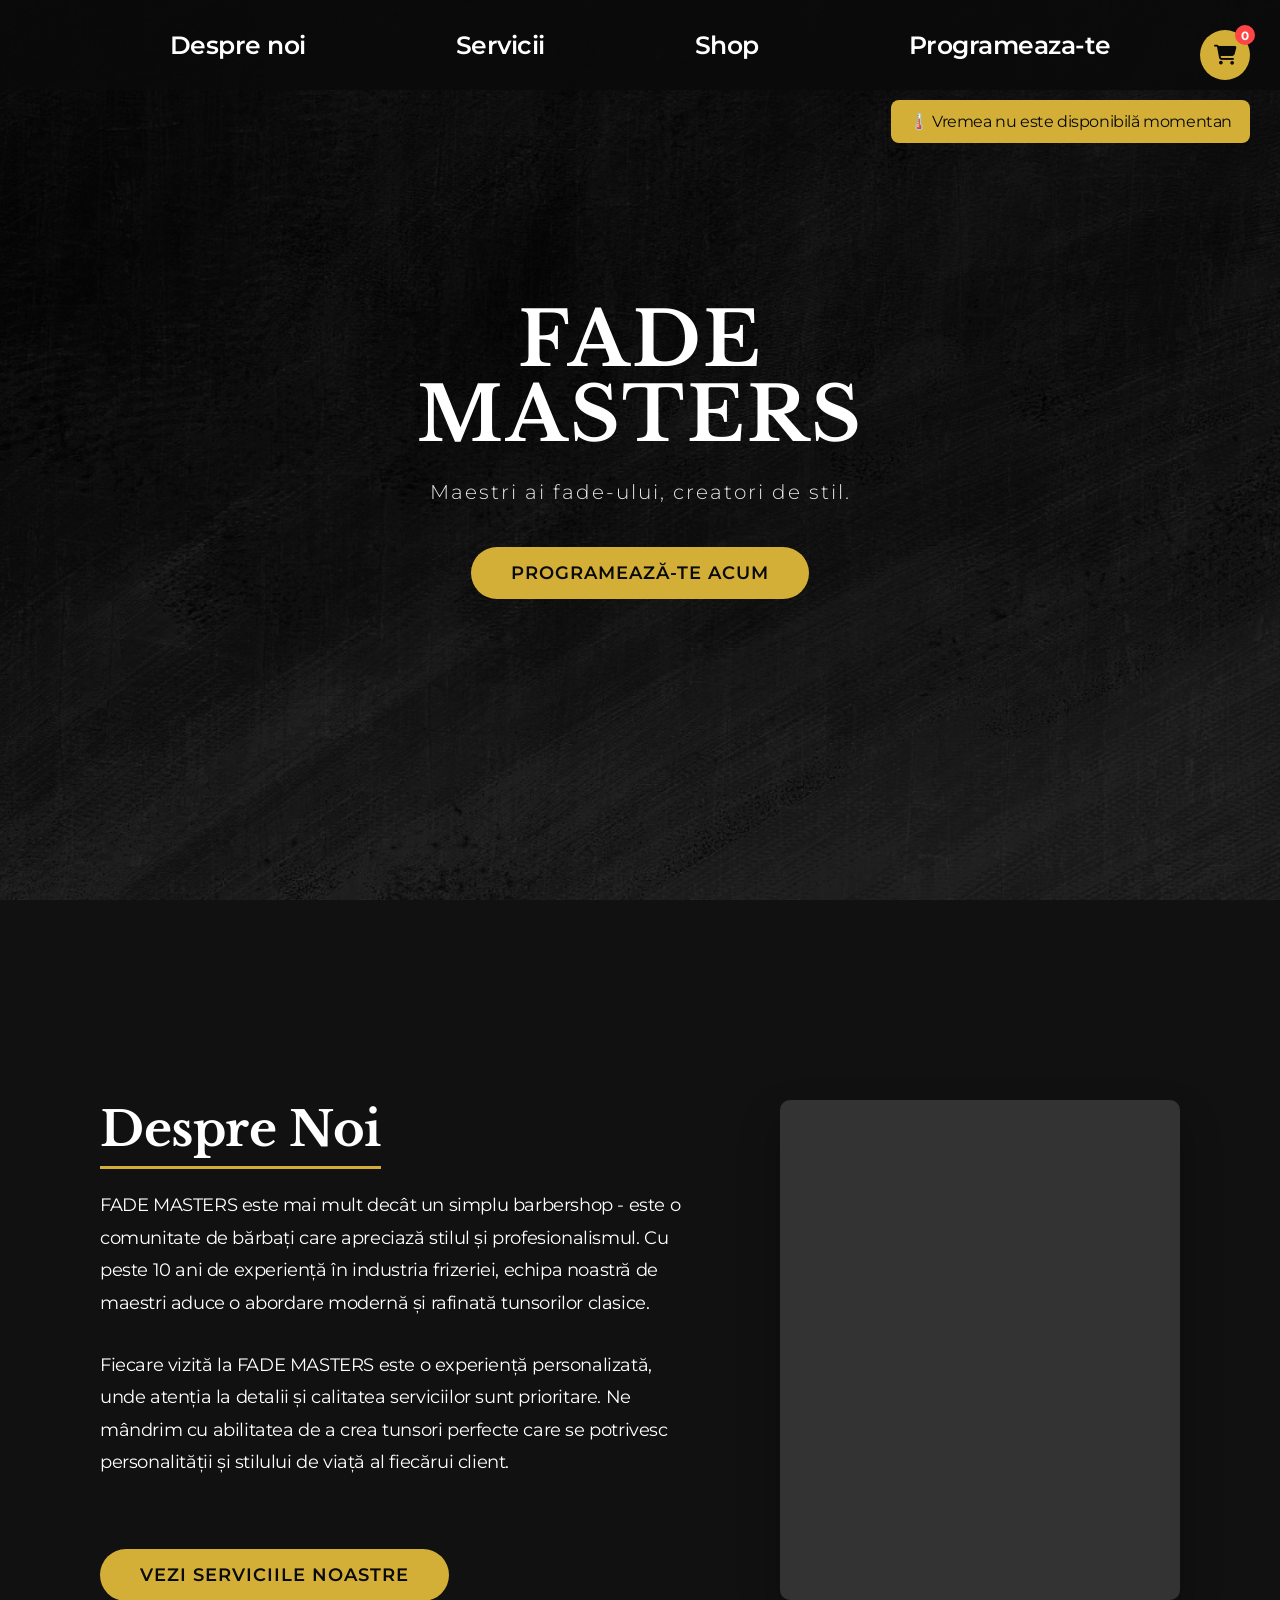
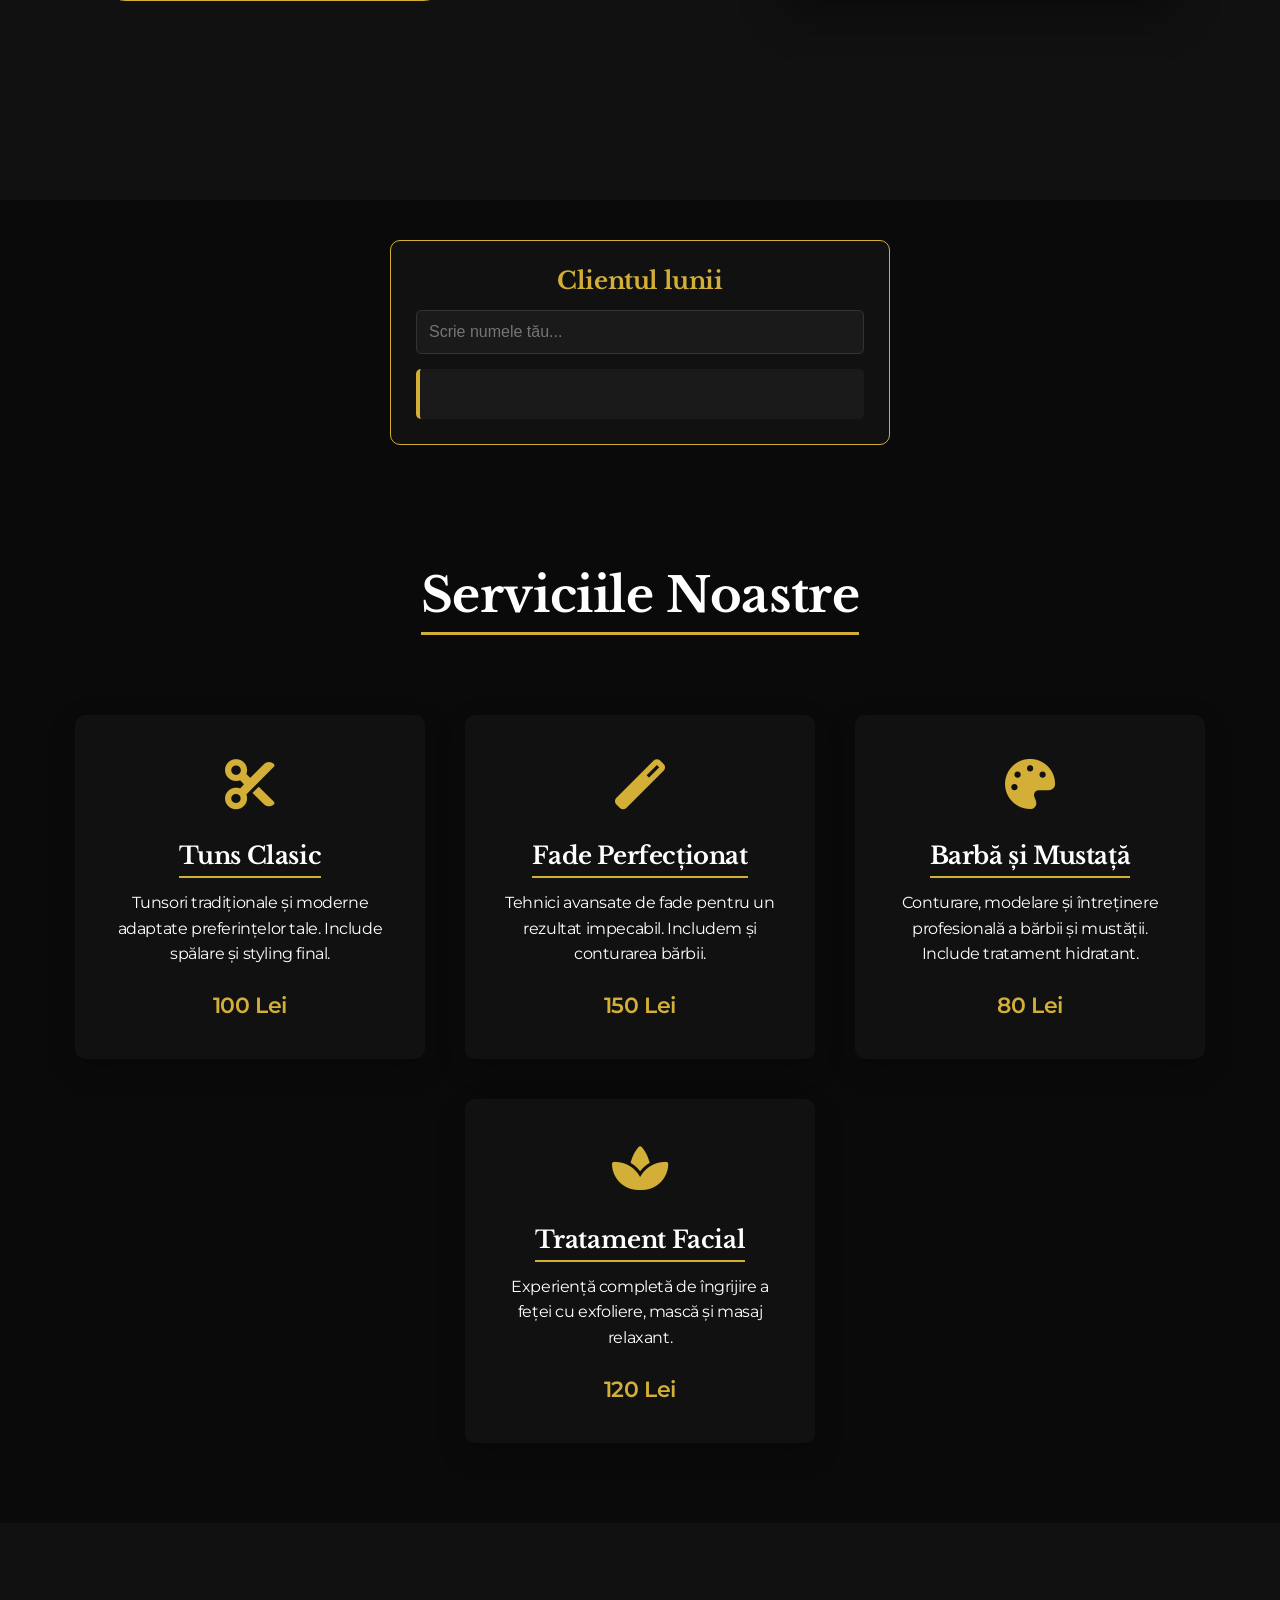
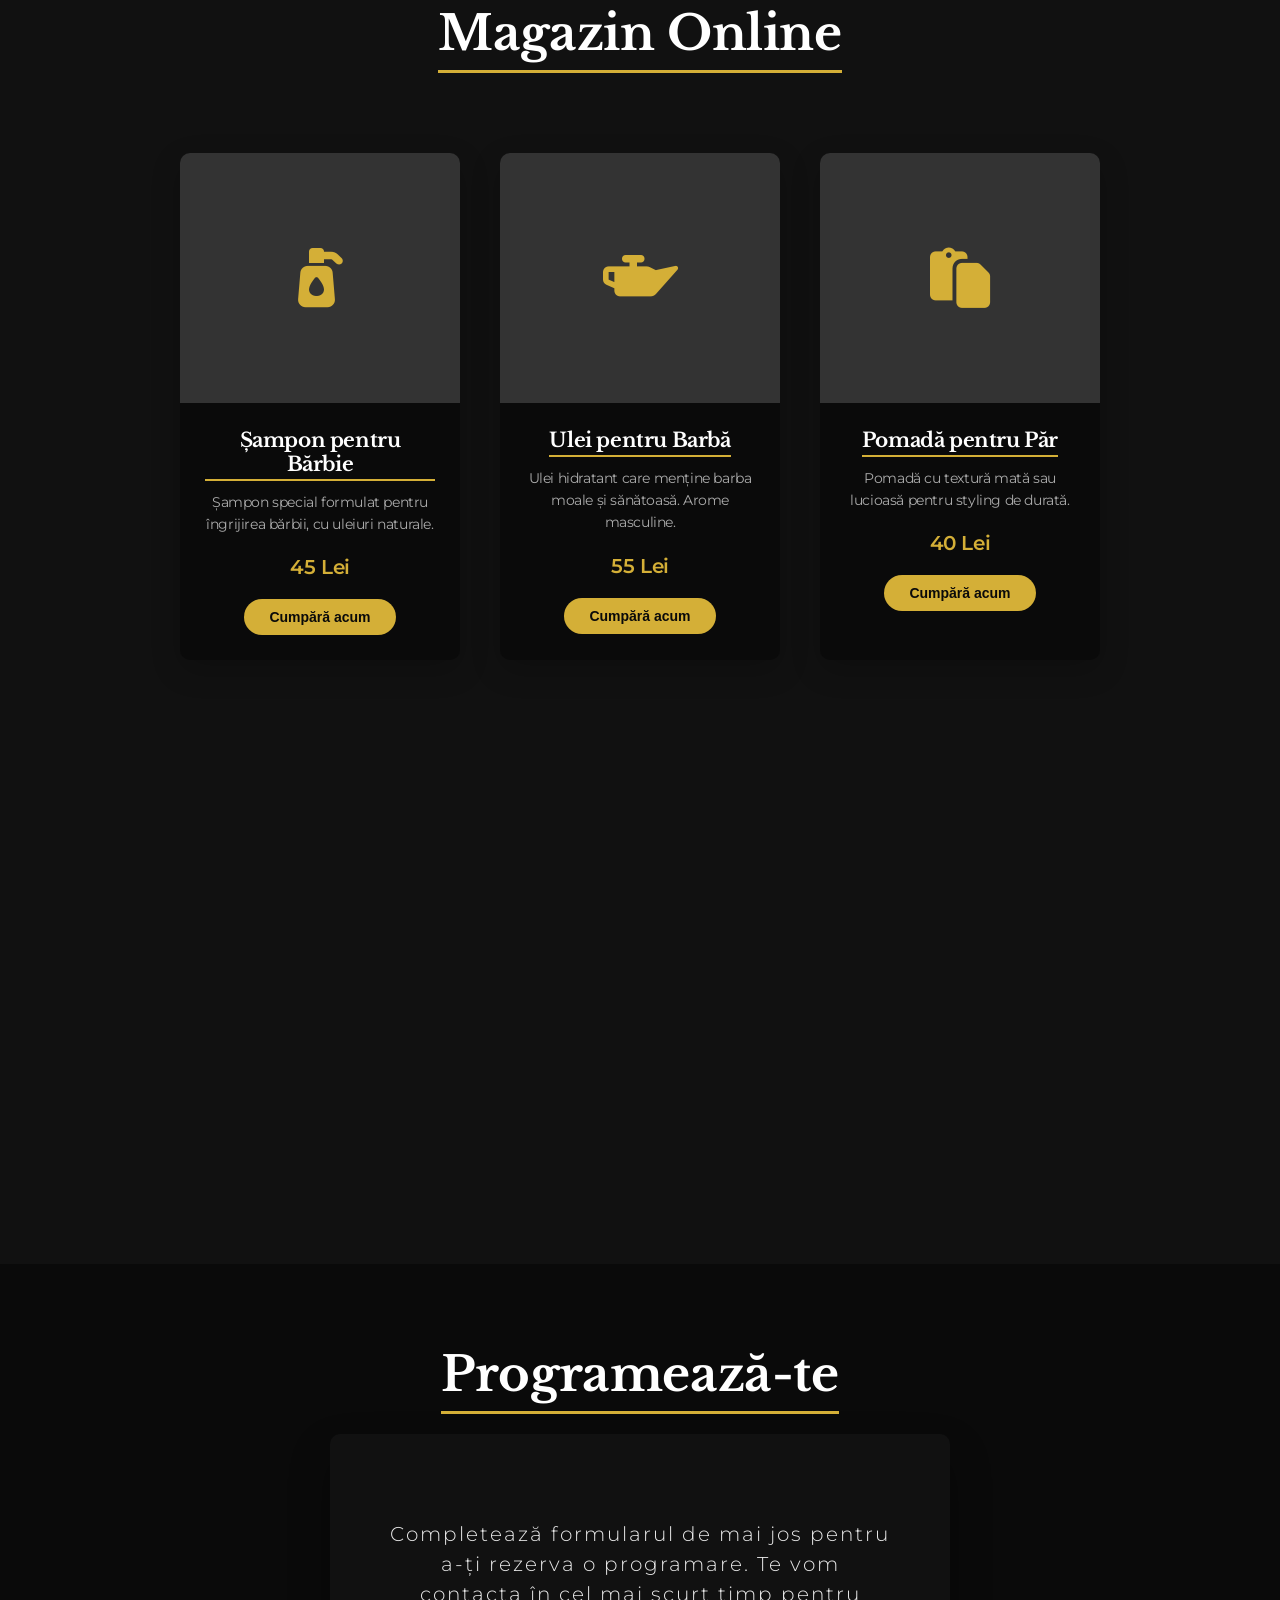
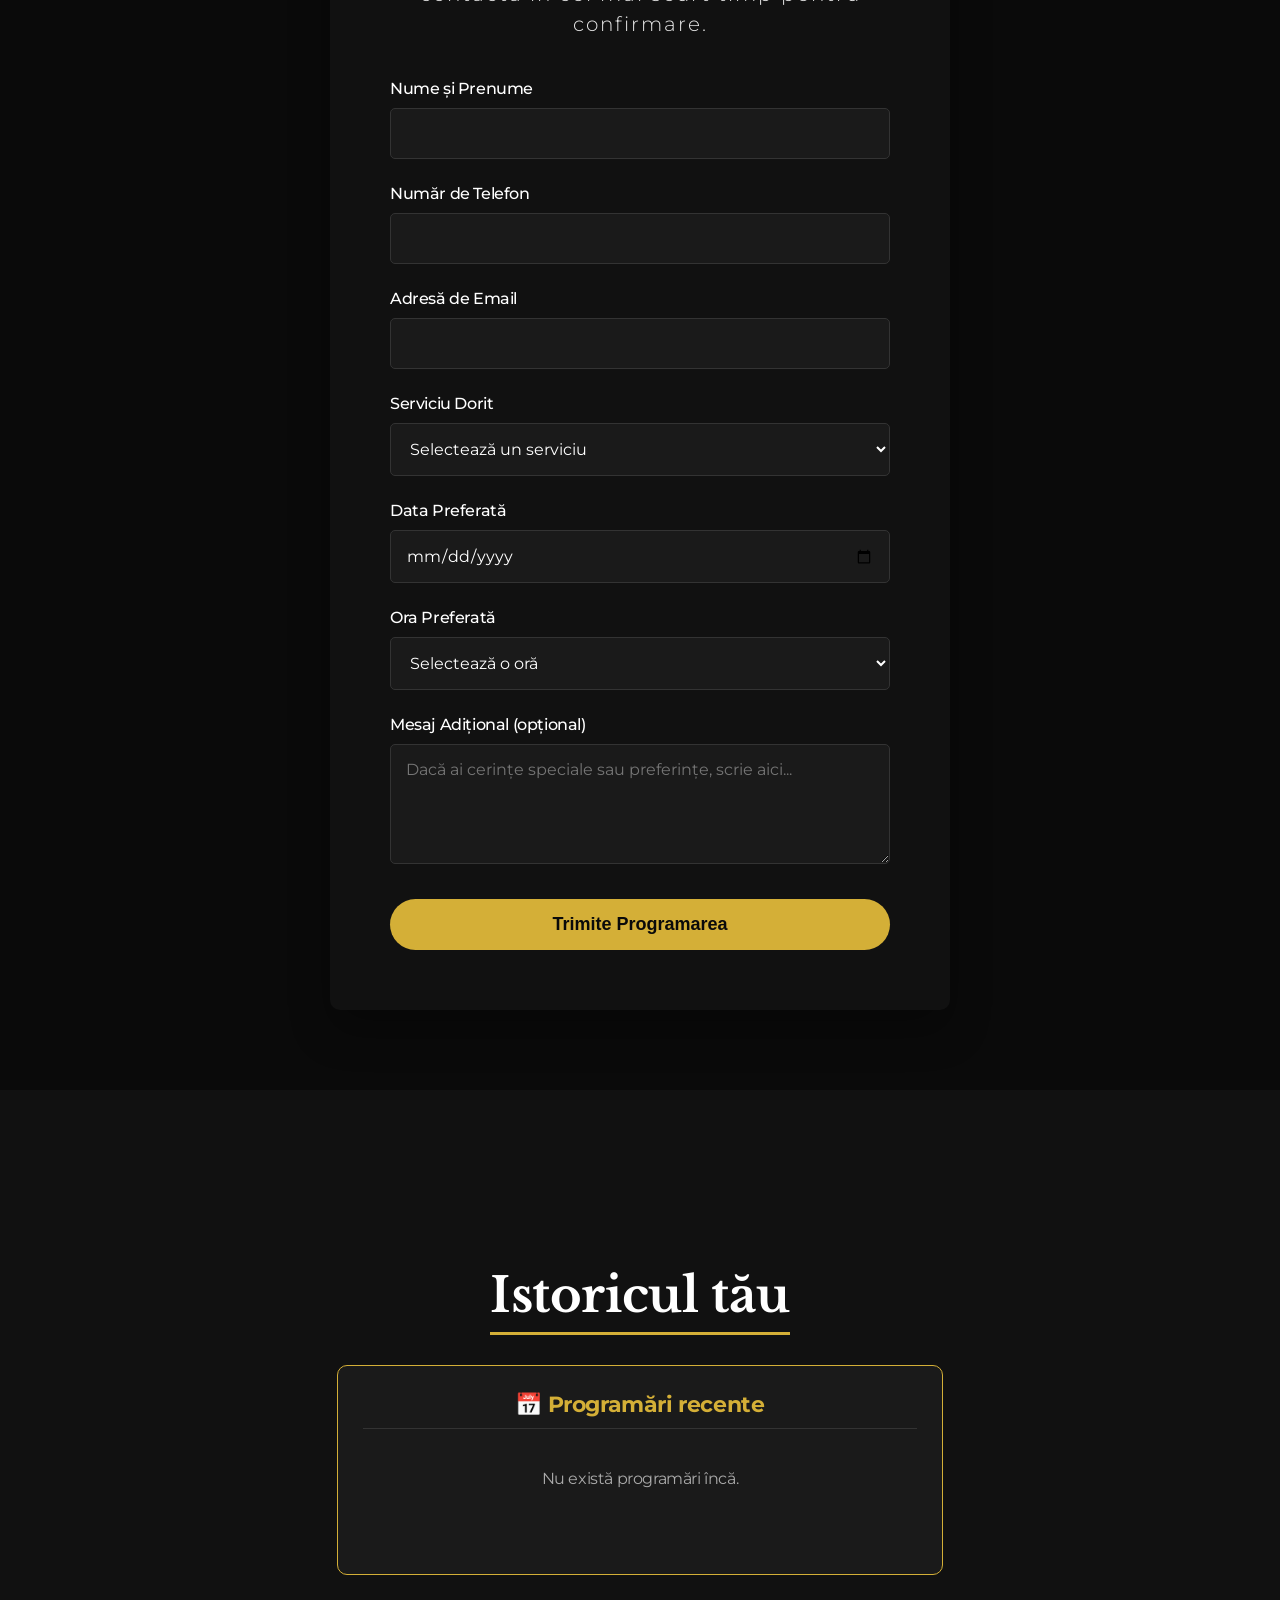
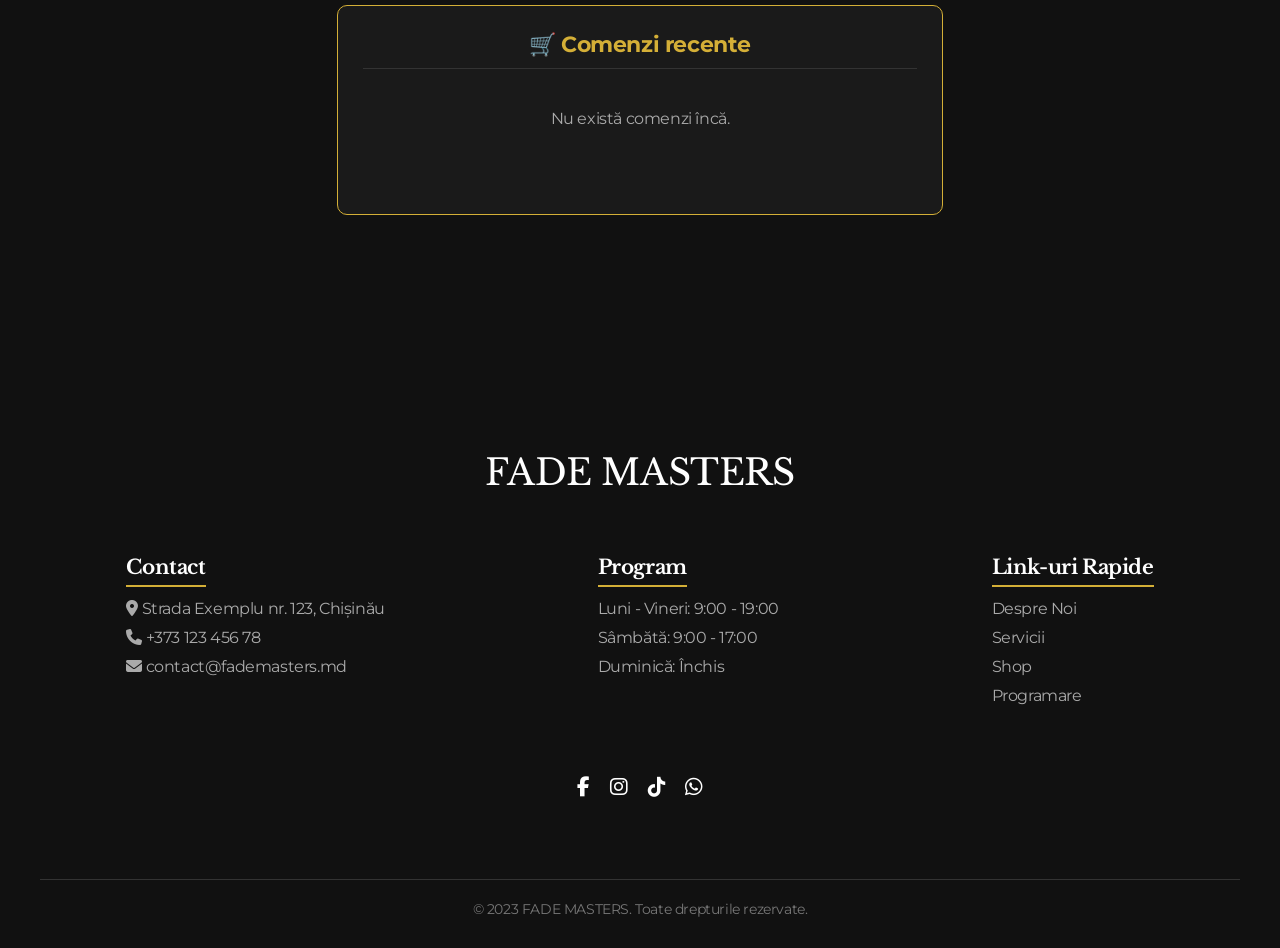
<file: index.html>
<!DOCTYPE html>
<html lang="ro">
<head>
    <meta charset="UTF-8">
    <meta name="viewport" content="width=device-width, initial-scale=1.0">
    <title>FADE MASTERS</title>
    
    <!-- Fonturi Google pentru Montserrat și Libre Baskerville -->
    <link rel="preconnect" href="https://fonts.googleapis.com">
    <link rel="preconnect" href="https://fonts.gstatic.com" crossorigin>
    <link href="https://fonts.googleapis.com/css2?family=Montserrat:wght@300;400;500;600;700&family=Libre+Baskerville:wght@400;700&display=swap" rel="stylesheet">
    
    <!-- Font Awesome pentru iconițe -->
    <link rel="stylesheet" href="https://cdnjs.cloudflare.com/ajax/libs/font-awesome/6.4.0/css/all.min.css">
    
    <style>
        * {
            margin: 0;
            padding: 0;
            box-sizing: border-box;
        }

        html {
            scroll-behavior: smooth;
        }

        body {
            background-color: #0a0a0a;
            color: white;
            font-family: 'Montserrat', sans-serif;
            overflow-x: hidden;
            letter-spacing: -0.025em;
        }

        section {
            min-height: 100vh;
            width: 100%;
            display: flex;
            flex-direction: column;
            justify-content: center;
            align-items: center;
            padding: 80px 20px;
            position: relative;
        }

        /* Navigație - cu Montserrat */
        .navigation {
            position: fixed;
            top: 0;
            left: 0;
            right: 0;
            text-align: center;
            font-family: 'Montserrat', sans-serif;
            letter-spacing: -0.025em;
            padding: 30px 0;
            z-index: 1000;
            background-color: rgba(10, 10, 10, 0.9);
            transition: all 0.3s ease;
        }
        
        .nav-links {
            list-style: none;
            display: flex;
            justify-content: center;
            gap: 150px;
        }

        .nav-links li a {
            color: white;
            text-decoration: none;
            font-size: 25px;
            font-weight: 600; 
            letter-spacing: 1.5px;
            text-transform: none;
            padding: 10px 0;
            font-family: 'Montserrat', sans-serif;
            letter-spacing: -0.02em;
            transition: all 0.3s ease;
        }

        .nav-links li a:hover {
            opacity: 0.8;
            transform: translateY(-2px);
        }

        /* Icon coș de cumpărături */
        .cart-icon {
            position: fixed;
            top: 30px;
            right: 30px;
            background-color: #d4af37;
            color: #0a0a0a;
            width: 50px;
            height: 50px;
            border-radius: 50%;
            display: flex;
            align-items: center;
            justify-content: center;
            font-size: 20px;
            cursor: pointer;
            z-index: 1001;
            transition: all 0.3s ease;
        }

        .cart-icon:hover {
            background-color: #f1c84e;
            transform: scale(1.1);
        }

        .cart-count {
            position: absolute;
            top: -5px;
            right: -5px;
            background-color: #ff4444;
            color: white;
            border-radius: 50%;
            width: 20px;
            height: 20px;
            font-size: 12px;
            display: flex;
            align-items: center;
            justify-content: center;
            font-weight: bold;
        }

        /* Modal coș de cumpărături */
        .cart-modal {
            display: none;
            position: fixed;
            top: 0;
            right: 0;
            width: 400px;
            height: 100vh;
            background-color: #111;
            z-index: 1002;
            padding: 20px;
            box-shadow: -5px 0 15px rgba(0,0,0,0.5);
            overflow-y: auto;
        }

        .cart-header {
            display: flex;
            justify-content: space-between;
            align-items: center;
            margin-bottom: 20px;
            padding-bottom: 10px;
            border-bottom: 2px solid #d4af37;
        }

        .close-cart {
            background: none;
            border: none;
            color: white;
            font-size: 24px;
            cursor: pointer;
        }

        .cart-items {
            margin-bottom: 20px;
        }

        .cart-item {
            display: flex;
            justify-content: space-between;
            align-items: center;
            padding: 10px 0;
            border-bottom: 1px solid #333;
        }

        .cart-item-info {
            flex-grow: 1;
        }

        .cart-item-name {
            font-weight: 600;
            margin-bottom: 5px;
        }

        .cart-item-price {
            color: #d4af37;
        }

        .cart-item-quantity {
            display: flex;
            align-items: center;
            gap: 10px;
        }

        .quantity-btn {
            background: #333;
            border: none;
            color: white;
            width: 25px;
            height: 25px;
            border-radius: 50%;
            cursor: pointer;
        }

        .remove-item {
            background: #ff4444;
            border: none;
            color: white;
            padding: 5px 10px;
            border-radius: 5px;
            cursor: pointer;
            margin-left: 10px;
        }

        .cart-total {
            font-size: 20px;
            font-weight: 600;
            text-align: center;
            margin: 20px 0;
            padding-top: 20px;
            border-top: 2px solid #d4af37;
        }

        .checkout-btn {
            width: 100%;
            padding: 15px;
            background-color: #d4af37;
            color: #0a0a0a;
            border: none;
            border-radius: 5px;
            font-size: 18px;
            font-weight: 600;
            cursor: pointer;
            transition: all 0.3s ease;
        }

        .checkout-btn:hover {
            background-color: #f1c84e;
        }

        .overlay {
            display: none;
            position: fixed;
            top: 0;
            left: 0;
            width: 100%;
            height: 100%;
            background: rgba(0,0,0,0.7);
            z-index: 1001;
        }

        /* Restul stilurilor rămân la fel până la footer */
        /* ... (toate celelalte stiluri rămân neschimbate) ... */

        /* Hero Section */
        #hero {
            background-image: url('FM LP background.png');
            background-size: cover;
            background-position: center;
            background-repeat: no-repeat;
            background-attachment: fixed;
            text-align: center;
            position: relative;
        }

        #hero::before {
            content: '';
            position: absolute;
            top: 0;
            left: 0;
            right: 0;
            bottom: 0;
            background: rgba(0, 0, 0, 0.4);
            z-index: 0;
        }

        .hero-content {
            position: relative;
            z-index: 1;
        }

        .title-container {
            display: flex;
            flex-direction: column;
            align-items: center;
        }

        .title-line-1 {
            font-size: 75px;
            font-weight: 700;
            letter-spacing: 3px;
            font-family: 'Libre Baskerville', serif;
            line-height: 1;
            margin-bottom: 0;
        }

        .title-line-2 {
            font-size: 75px;
            font-weight: 700;
            letter-spacing: 3px;
            font-family: 'Libre Baskerville', serif;
            line-height: 1;
            margin-top: 0;
        }

        .subtitle {
            font-size: 20px;
            font-weight: 300;
            letter-spacing: 2px;
            opacity: 0.9;
            font-family: 'Montserrat', sans-serif;
            max-width: 500px;
            line-height: 1.5;
            margin-top: 25px;
        }

        .cta-button {
            display: inline-block;
            margin-top: 40px;
            padding: 15px 40px;
            background-color: #d4af37;
            color: #0a0a0a;
            text-decoration: none;
            font-weight: 600;
            font-size: 18px;
            border-radius: 30px;
            transition: all 0.3s ease;
            text-transform: uppercase;
            letter-spacing: 1px;
        }

        .cta-button:hover {
            background-color: #f1c84e;
            transform: translateY(-3px);
            box-shadow: 0 10px 20px rgba(0, 0, 0, 0.2);
        }

        /* Secțiune Despre Noi */
        #despre-noi {
            background-color: #111;
            display: flex;
            flex-direction: row;
            align-items: center;
            justify-content: center;
            gap: 80px;
            padding: 100px 50px;
        }

        .despre-content {
            max-width: 600px;
        }

        .section-title {
            font-family: 'Libre Baskerville', serif;
            font-size: 48px;
            margin-bottom: 30px;
            position: relative;
            display: inline-block;
        }

        .section-title::after {
            content: '';
            position: absolute;
            bottom: -10px;
            left: 0;
            width: 100%;
            height: 3px;
            background-color: #d4af37;
        }

        .despre-text {
            font-size: 18px;
            line-height: 1.8;
            margin-bottom: 30px;
        }

        .despre-image {
            width: 400px;
            height: 500px;
            background-color: #333;
            border-radius: 10px;
            overflow: hidden;
            box-shadow: 0 20px 40px rgba(0, 0, 0, 0.3);
            background-image: url('https://images.unsplash.com/photo-1567894340315-735d7c361db0?fm=jpg&q=60&w=3000&ixlib=rb-4.1.0&ixid=M3wxMjA3fDB8MHxwaG90by1yZWxhdGVkfDEwfHx8ZW58MHx8fHx8');
            background-size: cover;
            background-position: center;
        }

        /* Secțiune Servicii */
        #servicii {
            background-color: #0a0a0a;
            text-align: center;
        }

        .servicii-container {
            display: flex;
            flex-wrap: wrap;
            justify-content: center;
            gap: 40px;
            margin-top: 60px;
            max-width: 1200px;
        }

        .serviciu-card {
            background-color: #111;
            border-radius: 10px;
            padding: 40px 30px;
            width: 350px;
            transition: all 0.3s ease;
            box-shadow: 0 10px 30px rgba(0, 0, 0, 0.2);
        }

        .serviciu-card:hover {
            transform: translateY(-10px);
            box-shadow: 0 20px 40px rgba(0, 0, 0, 0.3);
        }

        .serviciu-icon {
            font-size: 50px;
            color: #d4af37;
            margin-bottom: 25px;
        }

        .serviciu-title {
            font-family: 'Libre Baskerville', serif;
            font-size: 24px;
            margin-bottom: 20px;
            position: relative;
            display: inline-block;
        }

        .serviciu-title::after {
            content: '';
            position: absolute;
            bottom: -8px;
            left: 0;
            width: 100%;
            height: 2px;
            background-color: #d4af37;
        }

        .serviciu-desc {
            font-size: 16px;
            line-height: 1.6;
            margin-bottom: 25px;
        }

        .serviciu-pret {
            font-size: 22px;
            font-weight: 600;
            color: #d4af37;
        }

        /* Secțiune Shop */
        #shop {
            background-color: #111;
            text-align: center;
        }

        .produse-container {
            display: flex;
            flex-wrap: wrap;
            justify-content: center;
            gap: 40px;
            margin-top: 60px;
            max-width: 1200px;
        }

        .produs-card {
            background-color: #0a0a0a;
            border-radius: 10px;
            overflow: hidden;
            width: 280px;
            transition: all 0.3s ease;
            box-shadow: 0 10px 30px rgba(0, 0, 0, 0.2);
        }

        .produs-card:hover {
            transform: translateY(-10px);
            box-shadow: 0 20px 40px rgba(0, 0, 0, 0.3);
        }

        .produs-image {
            height: 250px;
            background-color: #333;
            display: flex;
            align-items: center;
            justify-content: center;
            font-size: 60px;
            color: #d4af37;
        }

        .produs-info {
            padding: 25px;
        }

        .produs-title {
            font-family: 'Libre Baskerville', serif;
            font-size: 20px;
            margin-bottom: 15px;
            position: relative;
            display: inline-block;
        }

        .produs-title::after {
            content: '';
            position: absolute;
            bottom: -5px;
            left: 0;
            width: 100%;
            height: 2px;
            background-color: #d4af37;
        }

        .produs-desc {
            font-size: 14px;
            line-height: 1.6;
            margin-bottom: 20px;
            color: #aaa;
        }

        .produs-pret {
            font-size: 20px;
            font-weight: 600;
            color: #d4af37;
            margin-bottom: 20px;
        }

        .produs-button {
            display: inline-block;
            padding: 10px 25px;
            background-color: #d4af37;
            color: #0a0a0a;
            text-decoration: none;
            font-weight: 600;
            border-radius: 30px;
            transition: all 0.3s ease;
            font-size: 14px;
            cursor: pointer;
            border: none;
        }

        .produs-button:hover {
            background-color: #f1c84e;
        }

        /* Secțiune Programare */
        #programare {
            background-color: #0a0a0a;
            text-align: center;
        }

        .programare-container {
            max-width: 800px;
            margin: 0 auto;
            background-color: #111;
            padding: 60px;
            border-radius: 10px;
            box-shadow: 0 20px 40px rgba(0, 0, 0, 0.3);
        }

        .programare-form {
            display: flex;
            flex-direction: column;
            gap: 25px;
            margin-top: 40px;
        }

        .form-group {
            display: flex;
            flex-direction: column;
            text-align: left;
        }

        .form-group label {
            margin-bottom: 10px;
            font-weight: 500;
        }

        .form-group input,
        .form-group select,
        .form-group textarea {
            padding: 15px;
            background-color: #1a1a1a;
            border: 1px solid #333;
            border-radius: 5px;
            color: white;
            font-family: 'Montserrat', sans-serif;
            font-size: 16px;
        }

        .form-group textarea {
            min-height: 120px;
            resize: vertical;
        }

        .submit-button {
            padding: 15px 40px;
            background-color: #d4af37;
            color: #0a0a0a;
            border: none;
            border-radius: 30px;
            font-weight: 600;
            font-size: 18px;
            cursor: pointer;
            transition: all 0.3s ease;
            margin-top: 10px;
        }

        .submit-button:hover {
            background-color: #f1c84e;
            transform: translateY(-3px);
        }

        /* Footer */
        footer {
            background-color: #111;
            padding: 60px 20px 30px;
            text-align: center;
        }

        .footer-content {
            max-width: 1200px;
            margin: 0 auto;
            display: flex;
            flex-direction: column;
            gap: 40px;
        }

        .footer-logo {
            font-family: 'Libre Baskerville', serif;
            font-size: 36px;
            margin-bottom: 20px;
        }

        .footer-info {
            display: flex;
            justify-content: space-around;
            flex-wrap: wrap;
            gap: 40px;
        }

        .footer-column {
            text-align: left;
            max-width: 300px;
        }

        .footer-column h3 {
            font-family: 'Libre Baskerville', serif;
            font-size: 20px;
            margin-bottom: 20px;
            position: relative;
            display: inline-block;
        }

        .footer-column h3::after {
            content: '';
            position: absolute;
            bottom: -8px;
            left: 0;
            width: 100%;
            height: 2px;
            background-color: #d4af37;
        }

        .footer-column p, .footer-column a {
            color: #aaa;
            margin-bottom: 10px;
            display: block;
            text-decoration: none;
            transition: color 0.3s ease;
        }

        .footer-column a:hover {
            color: #d4af37;
        }

        .social-icons {
            display: flex;
            gap: 20px;
            justify-content: center;
            margin-top: 20px;
        }

        .social-icons a {
            color: white;
            font-size: 20px;
            transition: color 0.3s ease;
        }

        .social-icons a:hover {
            color: #d4af37;
        }

        .copyright {
            margin-top: 40px;
            padding-top: 20px;
            border-top: 1px solid #333;
            color: #777;
            font-size: 14px;
        }

        /* Responsive Design */
        @media (max-width: 1200px) {
            .nav-links {
                gap: 100px;
            }
        }

        @media (max-width: 992px) {
            .nav-links {
                gap: 60px;
            }
            
            .nav-links li a {
                font-size: 20px;
            }
            
            #despre-noi {
                flex-direction: column;
                text-align: center;
            }
            
            .despre-content {
                max-width: 100%;
            }
            
            .section-title::after {
                left: 50%;
                transform: translateX(-50%);
                width: 80%;
            }

            .cart-modal {
                width: 100%;
            }
        }

        @media (max-width: 768px) {
            .nav-links {
                gap: 30px;
            }
            
            .nav-links li a {
                font-size: 18px;
            }
            
            .title-line-1, .title-line-2 {
                font-size: 50px;
            }
            
            .section-title {
                font-size: 36px;
            }
            
            .programare-container {
                padding: 40px 20px;
            }

            .cart-icon {
                top: 20px;
                right: 20px;
                width: 40px;
                height: 40px;
                font-size: 16px;
            }
        }

        @media (max-width: 576px) {
            .nav-links {
                flex-direction: column;
                gap: 15px;
            }
            
            .navigation {
                padding: 20px 0;
            }
            
            .title-line-1, .title-line-2 {
                font-size: 40px;
            }
            
            .subtitle {
                font-size: 16px;
            }
            
            .footer-info {
                flex-direction: column;
                align-items: center;
                text-align: center;
            }
            
            .footer-column h3::after {
                left: 50%;
                transform: translateX(-50%);
                width: 80%;
            }
        }
  
   </style>
</head>
<body>
    <!-- Icon coș de cumpărături -->
    <div class="cart-icon" onclick="toggleCart()">
        <i class="fas fa-shopping-cart"></i>
        <span class="cart-count">0</span>
    </div>

    <!-- Modal coș de cumpărături -->
    <div class="overlay" onclick="closeCart()"></div>
    <div class="cart-modal">
        <div class="cart-header">
            <h2>Coșul tău</h2>
            <button class="close-cart" onclick="closeCart()">&times;</button>
        </div>
        <div class="cart-items">
            <!-- Items will be added here dynamically -->
        </div>
        <div class="cart-total">
            Total: <span class="total-amount">0</span> Lei
        </div>
        <button class="checkout-btn" onclick="checkout()">Finalizează comanda</button>
    </div>

    <!-- Navigație -->
    <nav class="navigation">
        <ul class="nav-links">
            <!-- Populat din content.json -->
        </ul>
    </nav>

    <!-- Hero Section -->
    <section id="hero">
        <div class="hero-content">
            <div class="title-container">
                <div class="title-line-1"></div>
                <div class="title-line-2"></div>
            </div>
            <p class="subtitle"></p>
            <a href="#" class="cta-button"></a>
        </div>
    </section>

    <!-- Secțiune Despre Noi -->
    <section id="despre-noi">
        <div class="despre-content">
            <h2 class="section-title"></h2>
            <div class="despre-text-container"></div>
            <a href="#" class="cta-button"></a>
        </div>
        <div class="despre-image">
            <!-- Imaginea Unsplash a fost adăugată ca background-image în CSS -->
        </div>
    </section>

    <!-- Secțiune Servicii -->
    <section id="servicii">
        <h2 class="section-title"></h2>
        <div class="servicii-container">
            <!-- Populat din content.json -->
        </div>
    </section>

    <!-- Secțiune Shop -->
    <section id="shop">
        <h2 class="section-title"></h2>
        <div class="produse-container">
            <!-- Populat din content.json -->
        </div>
    </section>

    <!-- Secțiune Programare -->
    <section id="programare">
        <h2 class="section-title"></h2>
        <div class="programare-container">
            <p class="subtitle"></p>
            
            <form class="programare-form">
                <div class="form-group">
                    <label for="nume">Nume și Prenume</label>
                    <input type="text" id="nume" name="nume" required>
                </div>
                
                <div class="form-group">
                    <label for="telefon">Număr de Telefon</label>
                    <input type="tel" id="telefon" name="telefon" required>
                </div>
                
                <div class="form-group">
                    <label for="email">Adresă de Email</label>
                    <input type="email" id="email" name="email" required>
                </div>
                
                <div class="form-group">
                    <label for="serviciu">Serviciu Dorit</label>
                    <select id="serviciu" name="serviciu" required>
                        <option value="">Selectează un serviciu</option>
                    </select>
                </div>
                
                <div class="form-group">
                    <label for="data">Data Preferată</label>
                    <input type="date" id="data" name="data" required>
                </div>
                
                <div class="form-group">
                    <label for="ora">Ora Preferată</label>
                    <select id="ora" name="ora" required>
                        <option value="">Selectează o oră</option>
                    </select>
                </div>
                
                <div class="form-group">
                    <label for="mesaj">Mesaj Adițional (opțional)</label>
                    <textarea id="mesaj" name="mesaj" placeholder="Dacă ai cerințe speciale sau preferințe, scrie aici..."></textarea>
                </div>
                
                <button type="submit" class="submit-button">Trimite Programarea</button>
            </form>
        </div>
    </section>

    <!-- Footer -->
    <footer>
        <div class="footer-content">
            <div class="footer-logo"></div>
            
            <div class="footer-info">
                <!-- Populat din content.json -->
            </div>
            
            <div class="social-icons">
                <!-- Populat din content.json -->
            </div>
            
            <div class="copyright">
                
            </div>
        </div>
    </footer>

    <script src="app.js"></script>
    <script src="fpc.js"></script>
    
</body>
</html>
</file>
